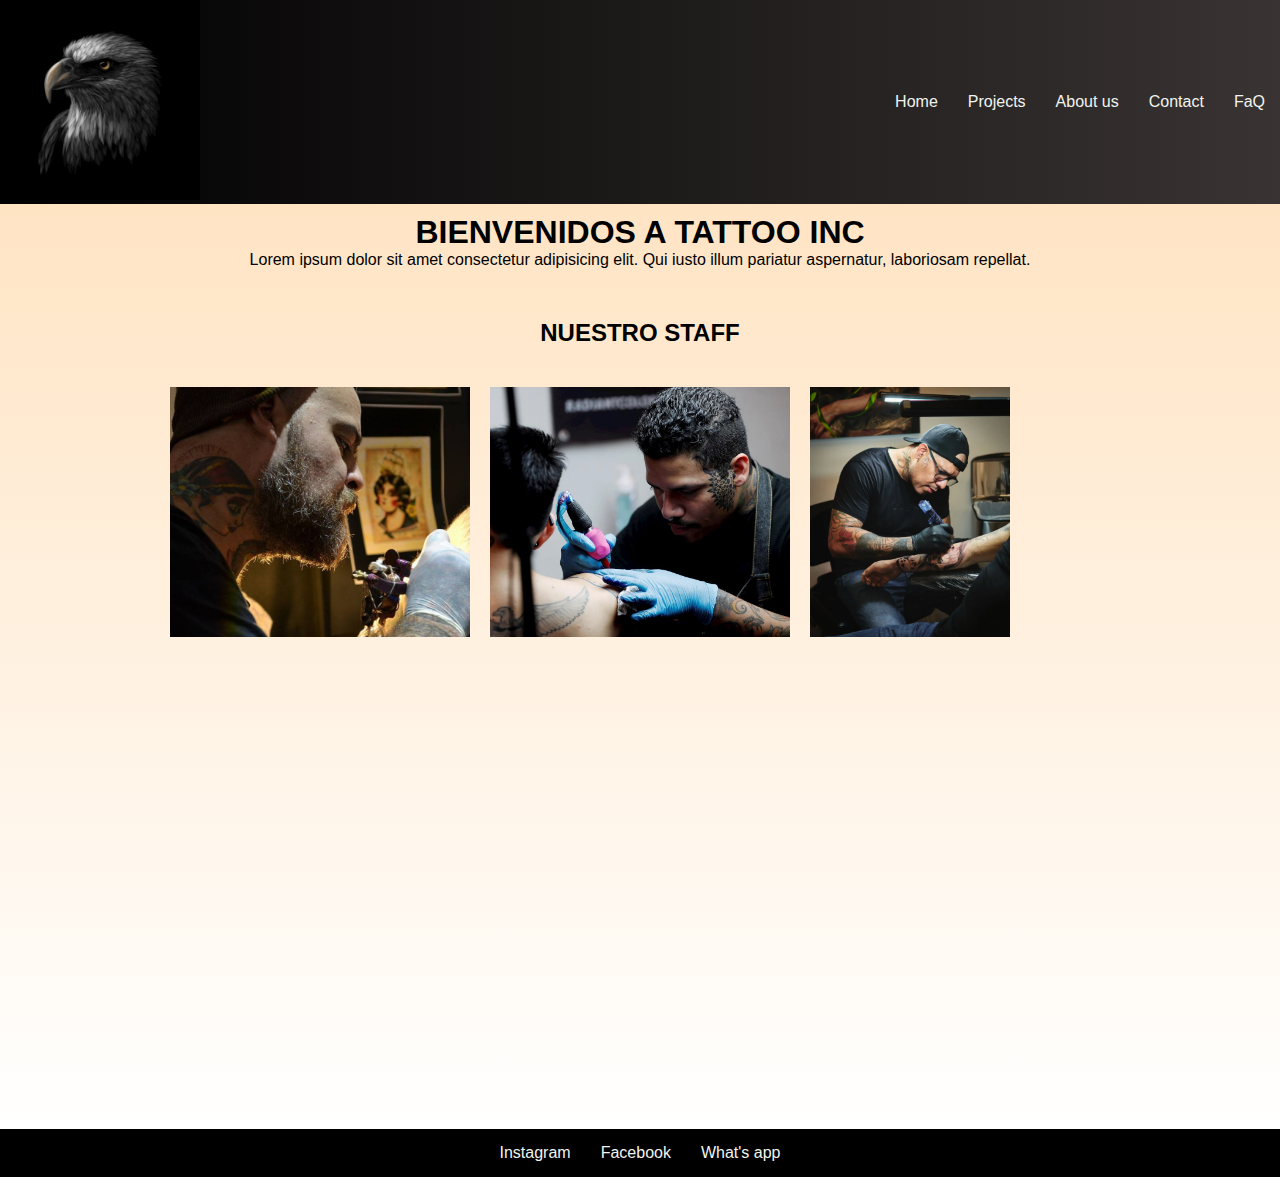
<file: index.html>
<!DOCTYPE html>
<html lang="en">

<head>
    <meta charset="UTF-8">
    <meta http-equiv="X-UA-Compatible" content="IE=edge">
    <meta name="viewport" content="width=device-width, initial-scale=1.0">
    <link rel="icon" type="image/jpg" href="./images/favicon.ico.jpg">
    <link rel="stylesheet" href="https://cdnjs.cloudflare.com/ajax/libs/animate.css/4.1.1/animate.min.css" />
    <link rel="stylesheet" href="css/style.css">
    <title>Home | Tattoo Inc</title>
</head>

<body>
    <header class="header">
        <a href="./index.html">
            <img class="logo" src="./images/logo.jpg" alt="Logo Tattoo">
        </a>
        <nav>
            <ul>
                <li><a href="./index.html">Home</a></li>
                <li><a href="./pages/galeria.html">Projects</a></li>
                <li><a href="./pages/nosotros.html">About us</a></li>
                <li><a href="./pages/contacto.html">Contact</a></li>
                <li><a href="./pages/faq.html">FaQ</a></li>
            </ul>
        </nav>
    </header>

    <div class="fondo">
        <aside class="title animate__fadeInDown animate__animated">
        <h1>BIENVENIDOS A TATTOO INC</h1>
            <p>Lorem ipsum dolor sit amet consectetur adipisicing elit. Qui iusto illum pariatur aspernatur, laboriosam
                repellat.</p>
        </aside>

        <section class="seccion1">
            <h2>NUESTRO STAFF</h2>
            <div class="grid-container">
                <div><img src="./images/tatuador.jpg" alt="tatuadores"></div>
                <div><img src="./images/tatuador2.jpg" alt="tatuadores"></div>
                <div><img src="./images/tatuador3.jpg" alt="tatuadores"></div>
            </div>
        </section>
    </div>
    
    <footer class="footer">
        <ul>
            <li><a href="https://www.instagram.com/" target="#">Instagram</a></li>
            <li><a href="https://www.facebook.com/" target="#">Facebook</a></li>
            <li><a href="https://web.whatsapp.com/" target="#">What's app</a></li>
        </ul>
    </footer>
</body>

</html>
</file>
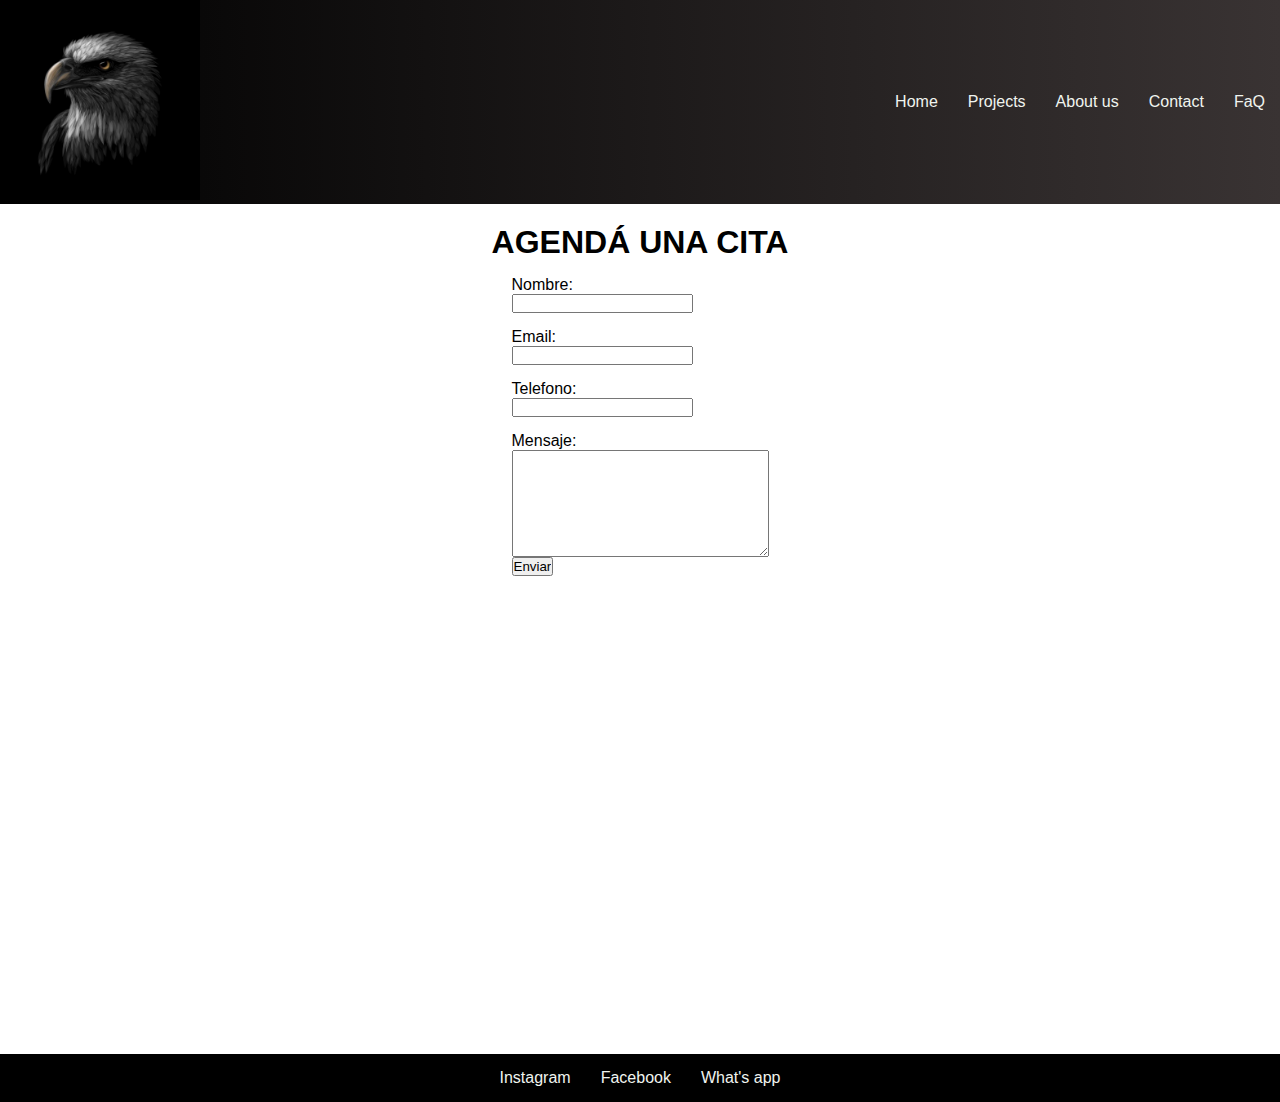
<file: pages/contacto.html>
<!DOCTYPE html>
<html lang="en">

<head>
    <meta charset="UTF-8">
    <meta http-equiv="X-UA-Compatible" content="IE=edge">
    <meta name="viewport" content="width=device-width, initial-scale=1.0">
    <link rel="icon" type="image/jpg" href="../images/favicon.ico.jpg">
    <link rel="stylesheet" href="../css/style.css">
    <title>Contact | Tattoo Inc</title>
</head>

<body>
    <header class="header">
        <a href="../index.html">
            <img class="logo" src="../images/logo.jpg" alt="Logo Tattoo">
        </a>
        <nav>
            <ul>
                <li><a href="../index.html">Home</a></li>
                <li><a href="./galeria.html">Projects</a></li>
                <li><a href="./nosotros.html">About us</a></li>
                <li><a href="./contacto.html">Contact</a></li>
                <li><a href="./faq.html">FaQ</a></li>
            </ul>
        </nav>
    </header>

    <section class="seccion1-contacto">
        <h1>AGENDÁ UNA CITA</h1>
        <form action="#">
            <div class="form-contact">
                <label for="Nombre">Nombre:</label>
                <input type="text" name="Nombre">
            </div>
            <div class="form-contact">
                <label for="Email">Email:</label>
                <input type="email" name="Email">
            </div>
            <div class="form-contact">
                <label for="Telefono">Telefono:</label>
                <input type="number" name="Telefono">
            </div>
            <div class="form-contact">
                <label for="Comentarios">Mensaje:</label>
                <textarea name="Comentarios" cols="30" rows="7"></textarea>
            </div>
            <input class="form-contact-enviar" type="submit" value="Enviar">
        </form>
    </section>


    <footer class="footer">
        <ul>
            <li><a href="https://www.instagram.com/" target="#">Instagram</a></li>
            <li><a href="https://www.facebook.com/" target="#">Facebook</a></li>
            <li><a href="https://web.whatsapp.com/" target="#">What's app</a></li>
        </ul>
    </footer>
</body>

</html>
</file>
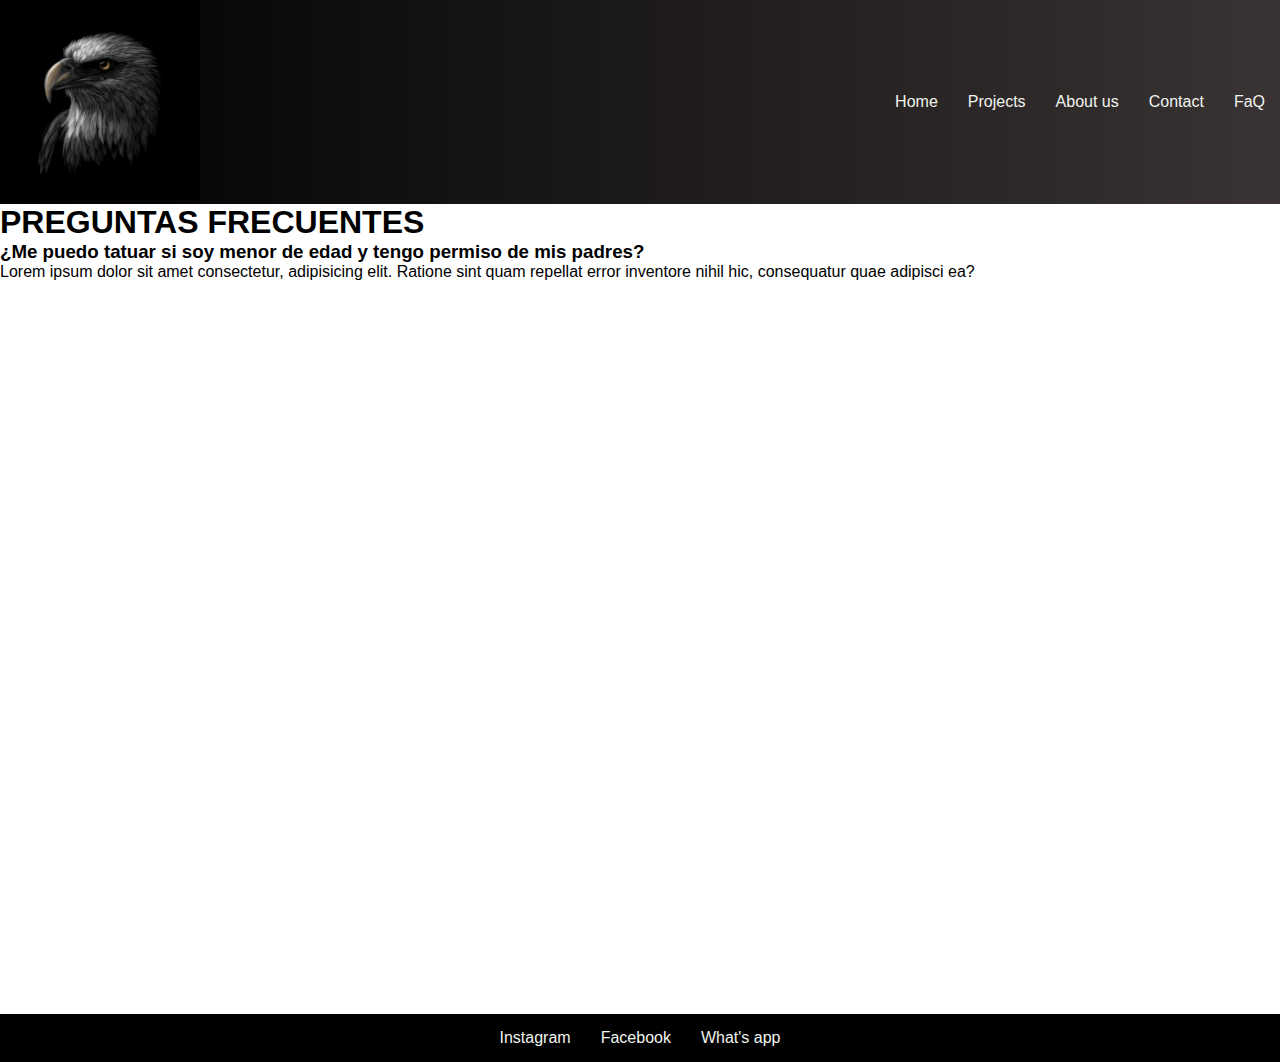
<file: pages/faq.html>
<!DOCTYPE html>
<html lang="en">

<head>
    <meta charset="UTF-8">
    <meta http-equiv="X-UA-Compatible" content="IE=edge">
    <meta name="viewport" content="width=device-width, initial-scale=1.0">
    <link rel="icon" type="image/jpg" href="../images/favicon.ico.jpg">
    <link rel="stylesheet" href="../css/style.css">
    <title>FaQ | Tattoo Inc</title>
</head>

<body>
    <header class="header">
        <a href="../index.html">
            <img class="logo" src="../images/logo.jpg" alt="Logo Tattoo">
        </a>
        <nav>
            <ul>
                <li><a href="../index.html">Home</a></li>
                <li><a href="./galeria.html">Projects</a></li>
                <li><a href="./nosotros.html">About us</a></li>
                <li><a href="./contacto.html">Contact</a></li>
                <li><a href="./faq.html">FaQ</a></li>
            </ul>
        </nav>
    </header>

    <section class="seccion1-faq">
        <h1>PREGUNTAS FRECUENTES</h1>
        <article>
            <h3>¿Me puedo tatuar si soy menor de edad y tengo permiso de mis padres?</h3>
            <p>Lorem ipsum dolor sit amet consectetur, adipisicing elit. Ratione sint quam repellat error inventore
                nihil hic, consequatur quae adipisci ea?</p>
        </article>

    </section>

    <footer class="footer">
        <ul>
            <li><a href="https://www.instagram.com/" target="#">Instagram</a></li>
            <li><a href="https://www.facebook.com/" target="#">Facebook</a></li>
            <li><a href="https://web.whatsapp.com/" target="#">What's app</a></li>
        </ul>
    </footer>

</body>

</html>
</file>
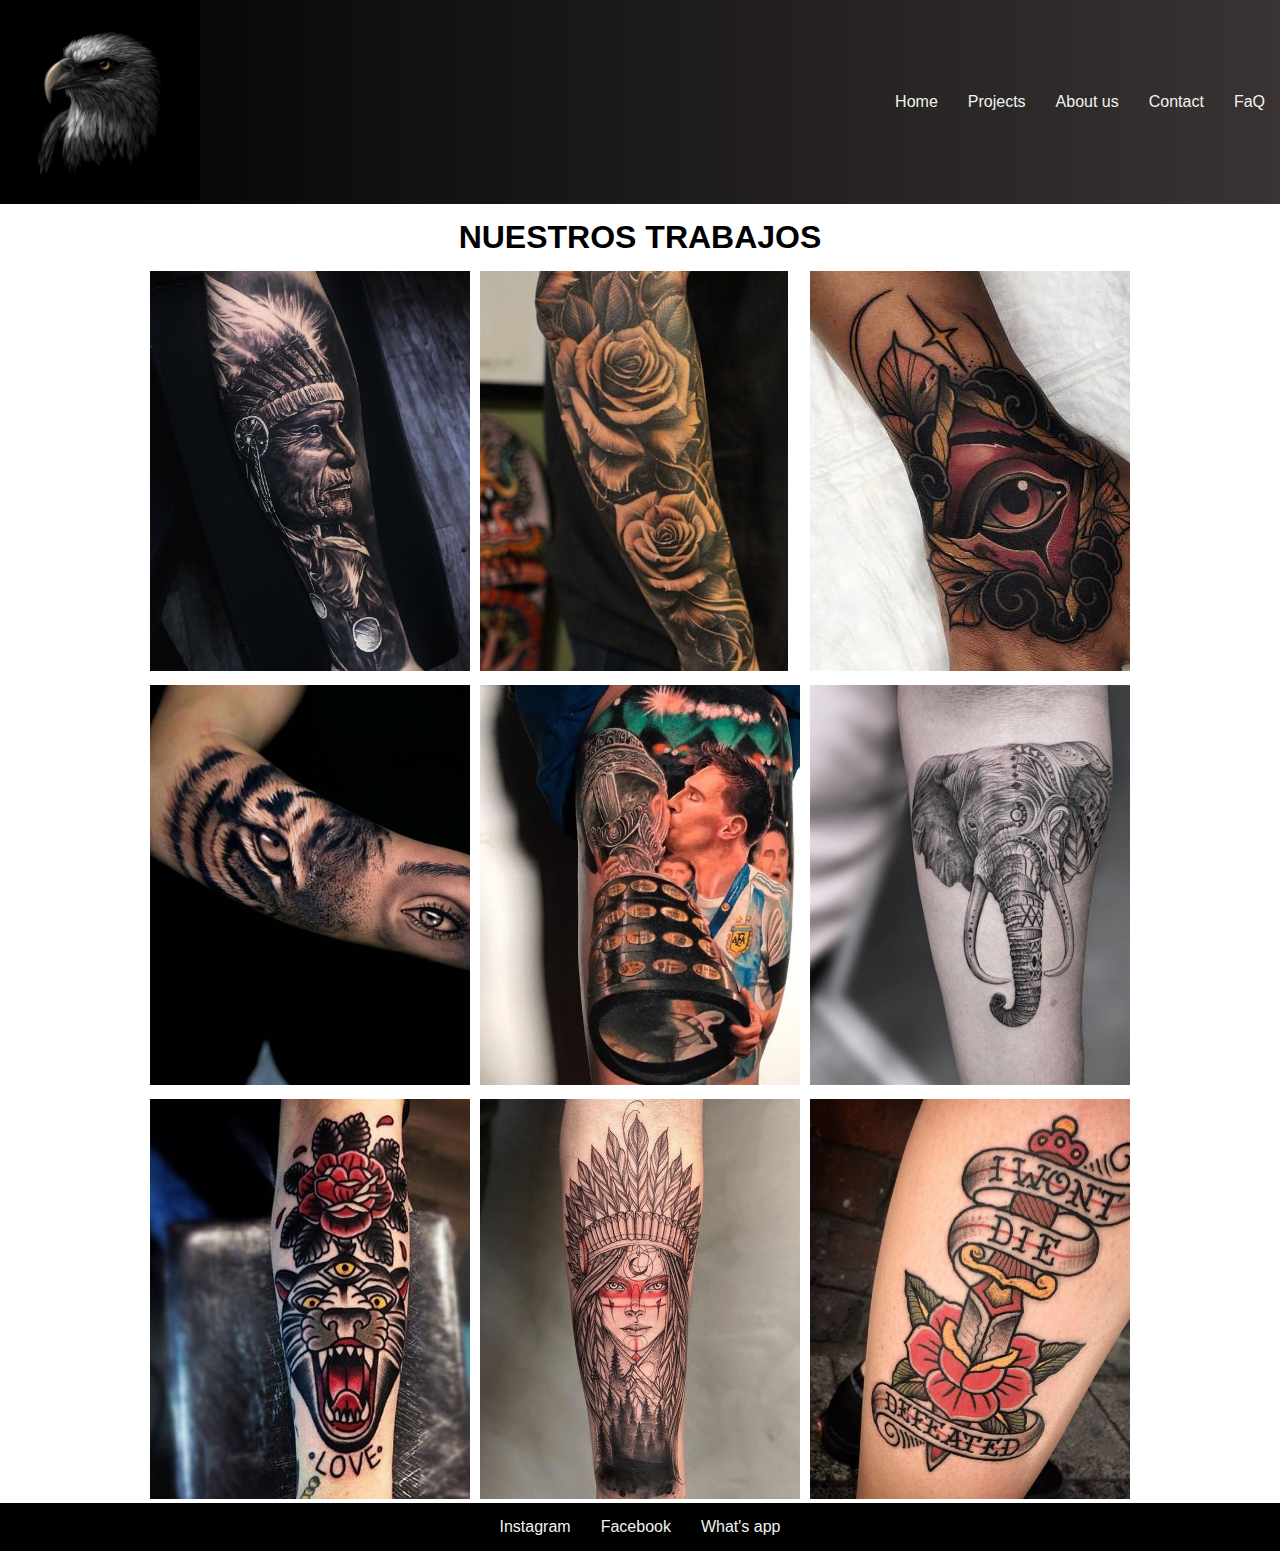
<file: pages/galeria.html>
<!DOCTYPE html>
<html lang="en">

<head>
    <meta charset="UTF-8">
    <meta http-equiv="X-UA-Compatible" content="IE=edge">
    <meta name="viewport" content="width=device-width, initial-scale=1.0">
    <link rel="icon" type="image/jpg" href="../images/favicon.ico.jpg">
    <link rel="stylesheet" href="../css/style.css">
    <title>Projects | Tattoo Inc</title>
</head>

<body>
    <header class="header">
        <a href="../index.html">
            <img class="logo" src="../images/logo.jpg" alt="Logo Tattoo">
        </a>
        <nav>
            <ul>
                <li><a href="../index.html">Home</a></li>
                <li><a href="./galeria.html">Projects</a></li>
                <li><a href="./nosotros.html">About us</a></li>
                <li><a href="./contacto.html">Contact</a></li>
                <li><a href="./faq.html">FaQ</a></li>
            </ul>
        </nav>
    </header>

    <section class="seccion1-galeria">
        <h1>NUESTROS TRABAJOS</h1>
        <div class="grid-container-galeria">
            <div><img src="../images/tattoo5.jpg" alt="tatto1"></div>
            <div><img src="../images/tattoo6.jpg" alt="tatto2"></div>
            <div><img src="../images/tatto9.jpg" alt="tatto9"></div>
            <div><img src="../images/tattoo1.jpg" alt="tatto3"></div>
            <div><img src="../images/tattoo8.jpg" alt="tatto4"></div>
            <div><img src="../images/tattoo7.jpg" alt="tatto5"></div>
            <div><img src="../images/tattoo2.jpg" alt="tatto6"></div>
            <div><img src="../images/tattoo4.jpg" alt="tatto7"></div>
            <div><img src="../images/tattoo3.jpg" alt="tatto8"></div>
        </div>
    </section>
    <footer class="footer">
        <ul>
            <li><a href="https://www.instagram.com/" target="#">Instagram</a></li>
            <li><a href="https://www.facebook.com/" target="#">Facebook</a></li>
            <li><a href="https://web.whatsapp.com/" target="#">What's app</a></li>
        </ul>
    </footer>

</body>

</html>
</file>
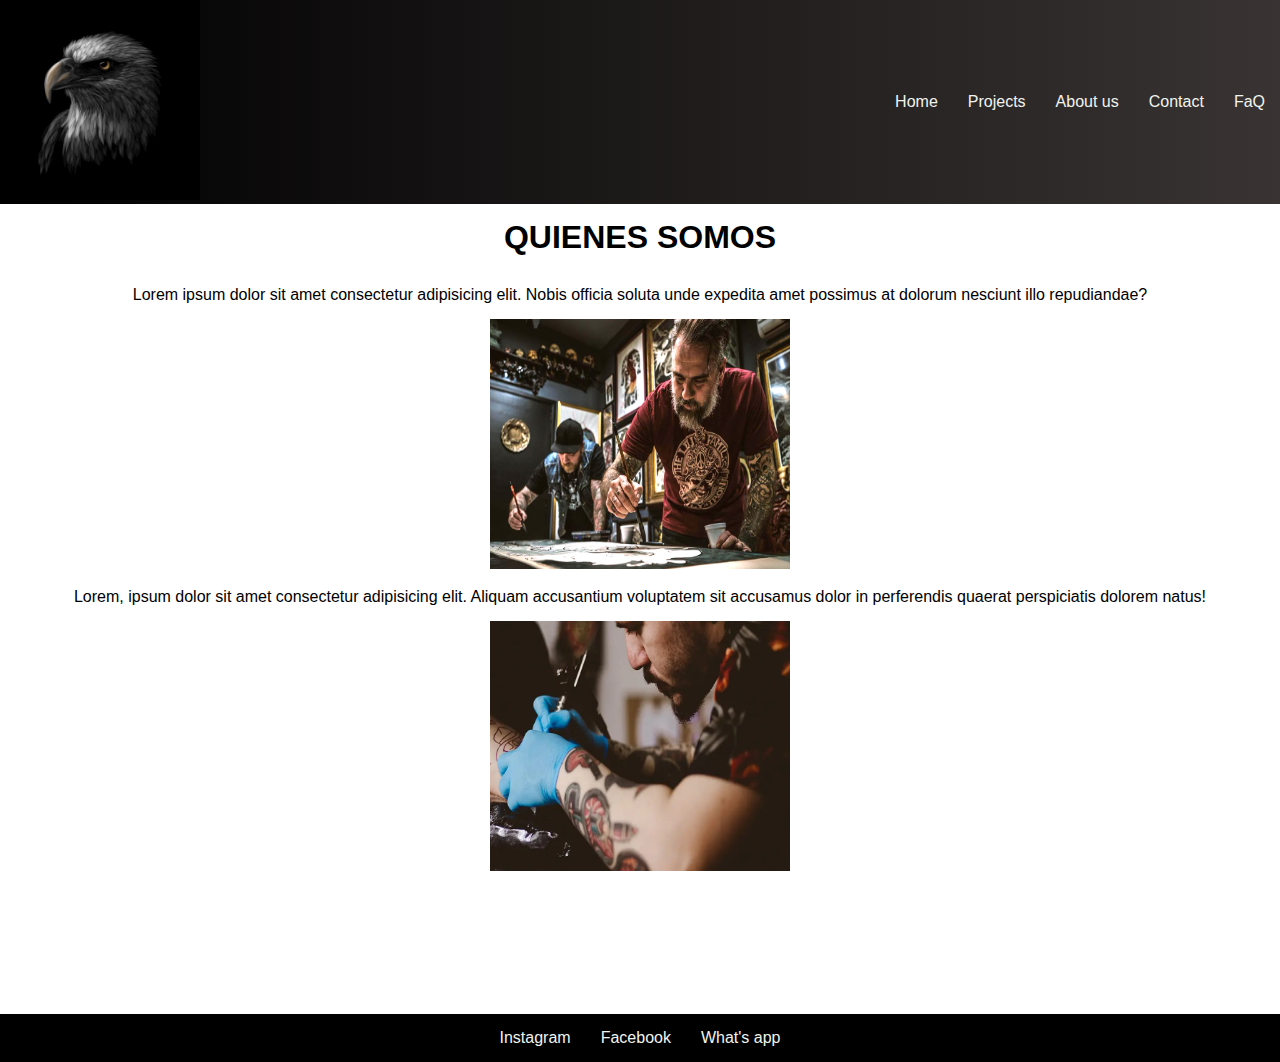
<file: pages/nosotros.html>
<!DOCTYPE html>
<html lang="en">

<head>
    <meta charset="UTF-8">
    <meta http-equiv="X-UA-Compatible" content="IE=edge">
    <meta name="viewport" content="width=device-width, initial-scale=1.0">
    <link rel="icon" type="image/jpg" href="../images/favicon.ico.jpg">
    <link rel="stylesheet" href="../css/style.css">
    <title>About us | Tattoo Inc</title>
</head>

<body>
    <header class="header">
        <a href="../index.html">
            <img class="logo" src="../images/logo.jpg" alt="Logo Tattoo">
        </a>
        <nav>
            <ul>
                <li><a href="../index.html">Home</a></li>
                <li><a href="./galeria.html">Projects</a></li>
                <li><a href="./nosotros.html">About us</a></li>
                <li><a href="./contacto.html">Contact</a></li>
                <li><a href="./faq.html">FaQ</a></li>
            </ul>
        </nav>
    </header>

    <section class="seccion1-nosotros">
        <h1>QUIENES SOMOS</h1>
        <p>Lorem ipsum dolor sit amet consectetur adipisicing elit. Nobis officia soluta unde expedita amet possimus at
            dolorum nesciunt illo repudiandae?</p>
        <img src="../images/staff.jpg" alt="nosotros">
        <p>Lorem, ipsum dolor sit amet consectetur adipisicing elit. Aliquam accusantium voluptatem sit accusamus dolor
            in perferendis quaerat perspiciatis dolorem natus!</p>
        <img src="../images/staff2.jpg" alt="noso   tros">
    </section>

    <footer class="footer">
        <ul>
            <li><a href="https://www.instagram.com/" target="#">Instagram</a></li>
            <li><a href="https://www.facebook.com/" target="#">Facebook</a></li>
            <li><a href="https://web.whatsapp.com/" target="#">What's app</a></li>
        </ul>
    </footer>

</body>

</html>
</file>
<file: css/style.css>
* {
    margin: 0;
    padding: 0;
    box-sizing: border-box;
    font-family: sans-serif;
}

/* CSS STYLE NAVBAR */

.header {
    background-image: linear-gradient(to right, black, #393333 );
    display: flex;
    justify-content: space-between;
    align-items: center;
}

.header a:hover {
    color: #FCFC62;
}

.logo {
    width: 200px;
    height: 200px;
}

.header ul {
    display: flex;
    list-style: none;
}

.header li,
.footer li {
    margin: 15px;
}

.header a,
.footer a {
    color: #F0F4EF;
    text-decoration: none;
}


/* CSS STYLE HOME */
.title {
    text-align: center;
    padding: 10px;
}

.fondo { 
    background-image: linear-gradient(to bottom,bisque, white );
}

.grid-container {
    max-width: 800px;
    margin: 0 auto;
    display: grid;
    grid-template-columns: repeat(3, 1fr);
    justify-items: center;
    align-items: center;
    justify-content: center;
    grid-column-gap: 20px;

}

.grid-container img {
    height: 250px;
}

.grid-container img:hover{
    transform: scale(1.5);
    transition: 0.3s;
}

.grid-container div {
    width: 300px;
    overflow: hidden;
}

.seccion1 h2 {
    text-align: center;
    margin: 40px 0;
}

.footer {
    background-color: black;
}

.footer ul {
    display: flex;
    list-style: none;
    width: 500px;
    margin: 0 auto;
    justify-content: center;
}

section {
    min-height: 90vh;
}

/* CSS STYLE PROJECTS */

.seccion1-galeria h1 {
    text-align: center;
    margin: 15px 0;
}

.grid-container-galeria {
    max-width: 800px;
    margin: 0 auto;
    display: grid;
    grid-template-columns: repeat(3, 1fr);
    justify-items: center;
    justify-content: center;
    align-items: center;
    grid-row-gap: 10px;
    grid-column-gap: 10px;
}

.grid-container-galeria img {
    height: 400px;
}

.grid-container-galeria div {
    width: 320px;
    overflow: hidden;
}

/* CSS STYLE ABOUT US */

.seccion1-nosotros {
    text-align: center;
}

.seccion1-nosotros h1,
.seccion1-nosotros p {
    text-align: center;
    padding: 15px;
}

.seccion1-nosotros img {
    height: 250px;
    width: 300px;
}

/* CSS STYLE CONTACT */

.seccion1-contacto h1 {
    margin-bottom: 15px;
}

.seccion1-contacto {
    display: flex;
    flex-direction: column;
    align-items: center;
    justify-content: flex-start;
    margin: 20px 0;
}

.form-contact {
    display: flex;
    justify-content: center;
    align-items: flex-start;
    flex-direction: column;
}

.form-contact input {
    margin-bottom: 15px;
}

/* MEDIA QUERYS MOBILE LAST */

@media (max-width: 1020px) {
    .grid-container-galeria {
        grid-template-columns: repeat(2, 1fr);
    }

    .grid-container {
        grid-template-columns: repeat(2, 1fr);
        grid-row-gap: 10px;
    }
}

@media (max-width: 670px) {
    .grid-container-galeria {
        grid-template-columns: repeat(1, 1fr);
    }

    .grid-container {
        grid-template-columns: repeat(1, 1fr);
        grid-row-gap: 10px;
    }
}

@media (max-width: 580px) {
    .header {
        flex-direction: column;
    }

    .header li {
        margin-bottom: 10px;
        margin-left: 8px;
    }

    .logo {
        width: 100px;
        height: 100px;
    }

    .footer ul {
        width: 90px;
    }
}
</file>
